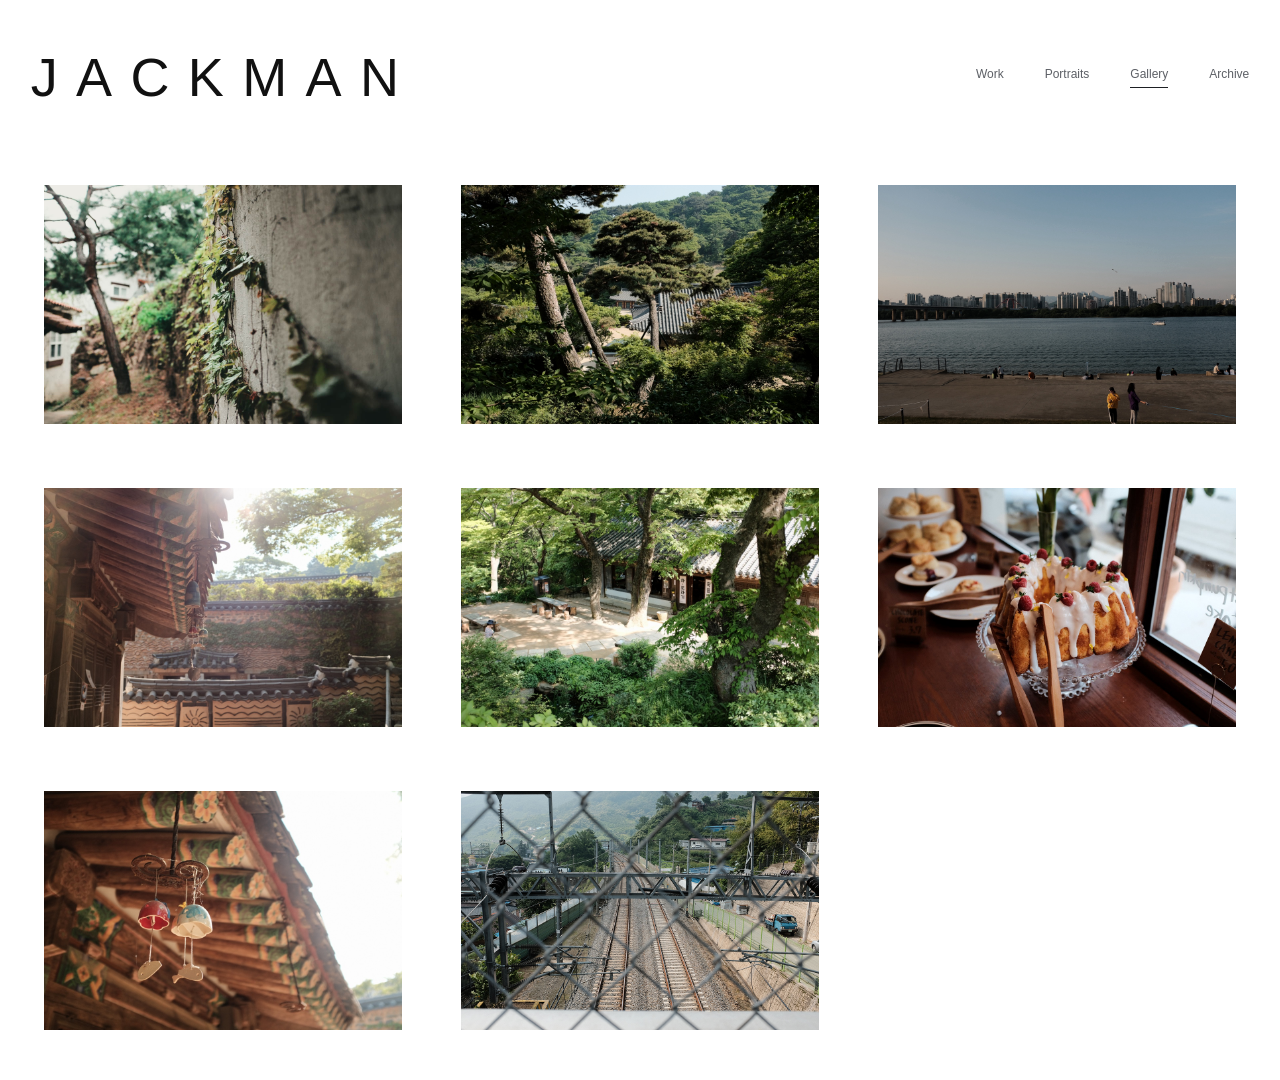
<file: index.html>
<!doctype html>
<html lang="ko">
  <head>
    <meta charset="UTF-8" />
    <meta name="viewport" content="width=device-width, initial-scale=1.0" />
    <title>Photographer Portfolio</title>
    <link rel="stylesheet" href="./styles.css" />
  </head>
  <body class="public-page">
    <header class="site-header">
      <a class="site-logo" href="./index.html" aria-label="홈">JACKMAN</a>
      <nav aria-label="사이트 메뉴">
        <a href="#gallery">Work</a>
        <a href="#gallery">Portraits</a>
        <a href="#gallery" aria-current="page">Gallery</a>
        <a href="#gallery">Archive</a>
      </nav>
    </header>

    <main>
      <section id="gallery" class="public-gallery-section" aria-label="사진 갤러리">
        <div id="empty-state" class="public-empty">
          <h3>준비 중인 갤러리입니다.</h3>
          <p>새로운 작업물이 곧 소개됩니다.</p>
        </div>

        <div id="public-gallery" class="masonry-gallery" aria-live="polite"></div>
      </section>
    </main>

    <dialog id="photo-dialog" class="photo-dialog public-dialog">
      <button id="close-dialog" class="close-button" type="button" aria-label="닫기">×</button>
      <div class="lightbox-actions" aria-label="사진 이동">
        <button id="prev-photo" class="lightbox-nav" type="button" aria-label="이전 사진">←</button>
        <button id="next-photo" class="lightbox-nav" type="button" aria-label="다음 사진">→</button>
      </div>
      <figure class="lightbox-frame">
        <img id="dialog-image" alt="" />
      </figure>
      <div class="lightbox-brand" aria-hidden="true">JACKMAN</div>
      <div id="photo-counter" class="photo-counter" aria-live="polite">0 / 0</div>
    </dialog>

    <script src="./gallery.js"></script>
  </body>
</html>
</file>
<file: styles.css>
:root {
  color-scheme: light;
  --ink: #20242a;
  --muted: #6d7480;
  --line: #d8dde4;
  --paper: #f7f8fa;
  --panel: #ffffff;
  --accent: #0f766e;
  --accent-dark: #115e59;
  --warm: #c0563f;
  --shadow: 0 18px 55px rgba(31, 39, 50, 0.12);
}

* {
  box-sizing: border-box;
}

html {
  scroll-behavior: smooth;
}

body {
  margin: 0;
  min-height: 100vh;
  background: var(--paper);
  color: var(--ink);
  font-family:
    Inter, Pretendard, -apple-system, BlinkMacSystemFont, "Segoe UI", sans-serif;
}

a {
  color: inherit;
  text-decoration: none;
}

button,
input,
textarea {
  font: inherit;
}

button {
  cursor: pointer;
}

.public-page {
  background: #ffffff;
}

.site-header {
  display: flex;
  align-items: center;
  justify-content: space-between;
  padding: 50px clamp(30px, 2.4vw, 68px) 30px;
  background: #ffffff;
}

.site-logo {
  color: #111;
  font-family: "Helvetica Neue", Helvetica, Arial, sans-serif;
  font-size: clamp(28px, 4.6vw, 54px);
  font-weight: 300;
  letter-spacing: 0.34em;
  line-height: 1;
  text-transform: uppercase;
}

.site-header nav {
  display: flex;
  flex-wrap: wrap;
  gap: clamp(24px, 3.2vw, 62px);
  align-items: center;
  justify-content: flex-end;
  max-width: 48vw;
  color: #5d6066;
  font-size: 12px;
  font-weight: 500;
}

.site-header nav a {
  position: relative;
  padding-bottom: 7px;
}

.site-header nav a[aria-current="page"]::after,
.site-header nav a:hover::after {
  position: absolute;
  right: 0;
  bottom: 0;
  left: 0;
  height: 1px;
  background: #1d1f23;
  content: "";
}

.public-gallery-section {
  padding: 51px clamp(28px, 3.4vw, 70px) 50px;
}

.section-heading {
  display: flex;
  align-items: end;
  justify-content: space-between;
  margin-bottom: 26px;
}

.section-heading h2 {
  margin: 0;
  font-size: clamp(34px, 5vw, 62px);
  letter-spacing: 0;
}

.public-empty {
  display: grid;
  min-height: 280px;
  place-content: center;
  border: 1px solid #eeeeee;
  background: white;
  text-align: center;
}

.public-empty h3 {
  margin: 0;
  font-size: 22px;
}

.public-empty p {
  margin: 8px 0 0;
  color: var(--muted);
}

.masonry-gallery {
  column-count: 3;
  column-gap: clamp(42px, 4.6vw, 92px);
}

.masonry-item {
  display: block;
  width: 100%;
  margin: 0 0 clamp(52px, 5vw, 96px);
  padding: 0;
  overflow: hidden;
  border: 0;
  background: transparent;
  break-inside: avoid;
  text-align: left;
}

.masonry-item img {
  display: block;
  width: 100%;
  border-radius: 0;
  filter: saturate(0.98) contrast(1.02);
  transition:
    opacity 180ms ease,
    transform 180ms ease;
}

.masonry-item:hover img {
  opacity: 0.86;
  transform: translateY(-2px);
}

.app-shell {
  min-height: 100vh;
  padding: 28px;
}

.workspace {
  display: grid;
  grid-template-columns: minmax(280px, 360px) minmax(0, 1fr);
  min-height: calc(100vh - 56px);
  overflow: hidden;
  background: var(--panel);
  border: 1px solid var(--line);
  border-radius: 8px;
  box-shadow: var(--shadow);
}

.guide-workspace {
  grid-template-columns: minmax(260px, 340px) minmax(0, 1fr);
}

.uploader {
  display: flex;
  flex-direction: column;
  gap: 28px;
  padding: 28px;
  background: #eef5f3;
  border-right: 1px solid var(--line);
}

.brand {
  display: flex;
  gap: 14px;
  align-items: center;
}

.brand-mark {
  display: grid;
  width: 44px;
  height: 44px;
  place-items: center;
  border-radius: 8px;
  background: var(--accent);
  color: white;
  font-weight: 800;
}

.brand h1,
.gallery-toolbar h2,
.dialog-copy h3 {
  margin: 0;
  letter-spacing: 0;
}

.brand h1 {
  font-size: 24px;
}

.brand p,
.gallery-toolbar p,
.empty-state p,
.dialog-copy p {
  margin: 5px 0 0;
  color: var(--muted);
}

.photo-form {
  display: grid;
  gap: 18px;
}

.drop-zone {
  display: grid;
  min-height: 170px;
  place-items: center;
  padding: 22px;
  text-align: center;
  border: 1.5px dashed #8fb7b1;
  border-radius: 8px;
  background: rgba(255, 255, 255, 0.68);
  transition:
    background-color 160ms ease,
    border-color 160ms ease,
    box-shadow 160ms ease;
}

.drop-zone.is-dragover {
  border-color: var(--accent);
  background: rgba(220, 235, 231, 0.9);
  box-shadow: 0 0 0 4px rgba(15, 118, 110, 0.14);
}

.drop-zone input {
  position: absolute;
  width: 1px;
  height: 1px;
  opacity: 0;
}

.drop-icon {
  display: grid;
  width: 42px;
  height: 42px;
  place-items: center;
  margin-bottom: 8px;
  border-radius: 999px;
  background: #dcebe7;
  color: var(--accent-dark);
  font-size: 28px;
  line-height: 1;
}

.drop-zone small {
  color: var(--muted);
}

.field {
  display: grid;
  gap: 8px;
  color: #38404a;
  font-size: 14px;
  font-weight: 700;
}

.field input,
.field textarea,
.search input {
  width: 100%;
  border: 1px solid var(--line);
  border-radius: 8px;
  background: white;
  color: var(--ink);
  outline: none;
}

.field input,
.search input {
  height: 44px;
  padding: 0 12px;
}

.field textarea {
  min-height: 96px;
  resize: vertical;
  padding: 12px;
}

.field input:focus,
.field textarea:focus,
.search input:focus {
  border-color: var(--accent);
  box-shadow: 0 0 0 3px rgba(15, 118, 110, 0.16);
}

.primary-button,
.ghost-button,
.view-site-link {
  display: inline-grid;
  min-height: 44px;
  place-items: center;
  border-radius: 8px;
  font-weight: 800;
}

.primary-button,
.ghost-button {
  border: 0;
}

.primary-button {
  background: var(--accent);
  color: white;
}

.primary-button:hover {
  background: var(--accent-dark);
}

.view-site-link {
  border: 1px solid #bfd6d2;
  background: rgba(255, 255, 255, 0.5);
  color: var(--accent-dark);
}

.gallery-panel {
  display: flex;
  min-width: 0;
  flex-direction: column;
  padding: 28px;
}

.gallery-toolbar {
  display: flex;
  gap: 16px;
  align-items: center;
  justify-content: space-between;
  padding-bottom: 22px;
  border-bottom: 1px solid var(--line);
}

.gallery-toolbar h2 {
  font-size: 26px;
}

.toolbar-actions {
  display: flex;
  gap: 10px;
  align-items: center;
}

.search {
  position: relative;
  display: block;
  width: min(260px, 36vw);
}

.search span {
  position: absolute;
  top: 50%;
  left: 12px;
  color: var(--muted);
  transform: translateY(-50%);
}

.search input {
  padding-left: 34px;
}

.ghost-button {
  padding: 0 16px;
  background: #f0f2f5;
  color: #3b4350;
}

.ghost-button:hover {
  background: #e6e9ee;
}

.empty-state {
  display: grid;
  min-height: 360px;
  place-content: center;
  text-align: center;
}

.empty-state h3 {
  margin: 0;
  font-size: 21px;
}

.gallery-grid {
  display: grid;
  grid-template-columns: repeat(auto-fill, minmax(210px, 1fr));
  gap: 18px;
  padding-top: 22px;
}

.photo-card {
  overflow: hidden;
  border: 1px solid var(--line);
  border-radius: 8px;
  background: white;
  transition:
    opacity 140ms ease,
    transform 140ms ease,
    box-shadow 140ms ease;
}

.photo-card[draggable="true"] {
  cursor: grab;
}

.photo-card.is-dragging {
  opacity: 0.5;
  cursor: grabbing;
  transform: scale(0.98);
  box-shadow: 0 12px 30px rgba(31, 39, 50, 0.16);
}

.guide-content {
  display: grid;
  gap: 18px;
  max-width: 760px;
  padding-top: 24px;
}

.guide-content section {
  padding: 22px;
  border: 1px solid var(--line);
  border-radius: 8px;
  background: white;
}

.guide-content h3 {
  margin: 0 0 8px;
  font-size: 18px;
}

.guide-content p {
  margin: 0;
  color: var(--muted);
  line-height: 1.6;
}

.guide-content pre {
  overflow: auto;
  margin: 14px 0 0;
  padding: 16px;
  border-radius: 8px;
  background: #151922;
  color: #eef2f7;
}

.public-url {
  display: inline-block;
  margin-top: 12px;
  color: var(--accent-dark);
  font-weight: 800;
  word-break: break-all;
}

.photo-card img {
  display: block;
  width: 100%;
  aspect-ratio: 4 / 3;
  object-fit: cover;
  background: #e7eaee;
}

.photo-card-body {
  display: grid;
  gap: 10px;
  padding: 14px;
}

.photo-card h3 {
  margin: 0;
  overflow: hidden;
  font-size: 16px;
  text-overflow: ellipsis;
  white-space: nowrap;
}

.photo-card p {
  display: -webkit-box;
  min-height: 39px;
  margin: 0;
  overflow: hidden;
  color: var(--muted);
  font-size: 14px;
  line-height: 1.4;
  -webkit-box-orient: vertical;
  -webkit-line-clamp: 2;
}

.drag-hint {
  color: #8a929c;
  font-size: 12px;
  font-weight: 700;
}

.card-actions {
  display: flex;
  gap: 8px;
}

.card-actions button {
  flex: 1;
  height: 36px;
  border: 1px solid var(--line);
  border-radius: 8px;
  background: white;
  color: #35404c;
  font-weight: 700;
}

.card-actions .delete {
  border-color: #f0c6c0;
  color: #b84132;
}

.photo-dialog {
  width: 100vw;
  max-width: none;
  height: 100vh;
  max-height: none;
  margin: 0;
  padding: 0;
  border: 0;
  overflow: hidden;
  background: white;
}

.public-dialog {
  color: #111;
  background: #ffffff;
}

.photo-dialog::backdrop {
  background: #ffffff;
}

.lightbox-frame {
  display: grid;
  width: 100%;
  height: 100%;
  margin: 0;
  padding: 8vh clamp(72px, 12vw, 250px) 10vh;
  place-items: center;
}

.photo-dialog img {
  display: block;
  width: auto;
  max-width: 100%;
  max-height: 78vh;
  object-fit: contain;
  background: #ffffff;
}

.dialog-copy {
  padding: 18px 20px 22px;
}

.close-button {
  position: absolute;
  top: 34px;
  left: 34px;
  z-index: 2;
  display: grid;
  width: 44px;
  height: 44px;
  place-items: center;
  border: 0;
  background: transparent;
  color: #151515;
  font-size: 32px;
  font-weight: 200;
  line-height: 1;
}

.lightbox-actions {
  position: absolute;
  top: 36px;
  right: 34px;
  z-index: 2;
  display: flex;
  gap: 24px;
  align-items: center;
}

.lightbox-nav {
  display: grid;
  width: 34px;
  height: 34px;
  place-items: center;
  border: 0;
  background: transparent;
  color: #111;
  font-size: 32px;
  font-weight: 200;
  line-height: 1;
}

.lightbox-nav:disabled {
  color: #cfcfcf;
  cursor: default;
}

.lightbox-brand,
.photo-counter {
  position: absolute;
  bottom: 34px;
  z-index: 2;
  color: #111;
  font-size: 16px;
  line-height: 1;
}

.lightbox-brand {
  left: 34px;
  font-family: "Helvetica Neue", Helvetica, Arial, sans-serif;
  font-weight: 300;
  letter-spacing: 0.28em;
}

.photo-counter {
  right: 34px;
}

.is-hidden {
  display: none;
}

@media (max-width: 980px) {
  .site-header {
    align-items: flex-start;
    flex-direction: column;
    gap: 34px;
    min-height: 220px;
  }

  .site-header nav {
    justify-content: flex-start;
    max-width: 100%;
  }

  .masonry-gallery {
    column-count: 2;
  }
}

@media (max-width: 820px) {
  .app-shell {
    padding: 14px;
  }

  .workspace {
    grid-template-columns: 1fr;
  }

  .uploader {
    border-right: 0;
    border-bottom: 1px solid var(--line);
  }

  .gallery-toolbar,
  .toolbar-actions {
    align-items: stretch;
    flex-direction: column;
  }

  .search {
    width: 100%;
  }
}

@media (max-width: 620px) {
  .site-header {
    align-items: flex-start;
    flex-direction: column;
    gap: 22px;
    min-height: auto;
    padding-top: 42px;
  }

  .site-header nav {
    gap: 18px;
    font-size: 12px;
  }

  .masonry-gallery {
    column-count: 1;
  }

  .lightbox-frame {
    padding: 92px 18px 78px;
  }

  .close-button {
    top: 22px;
    left: 18px;
  }

  .lightbox-actions {
    top: 24px;
    right: 18px;
    gap: 14px;
  }

  .lightbox-brand,
  .photo-counter {
    bottom: 24px;
    font-size: 13px;
  }

  .lightbox-brand {
    left: 18px;
  }

  .photo-counter {
    right: 18px;
  }
}
</file>
